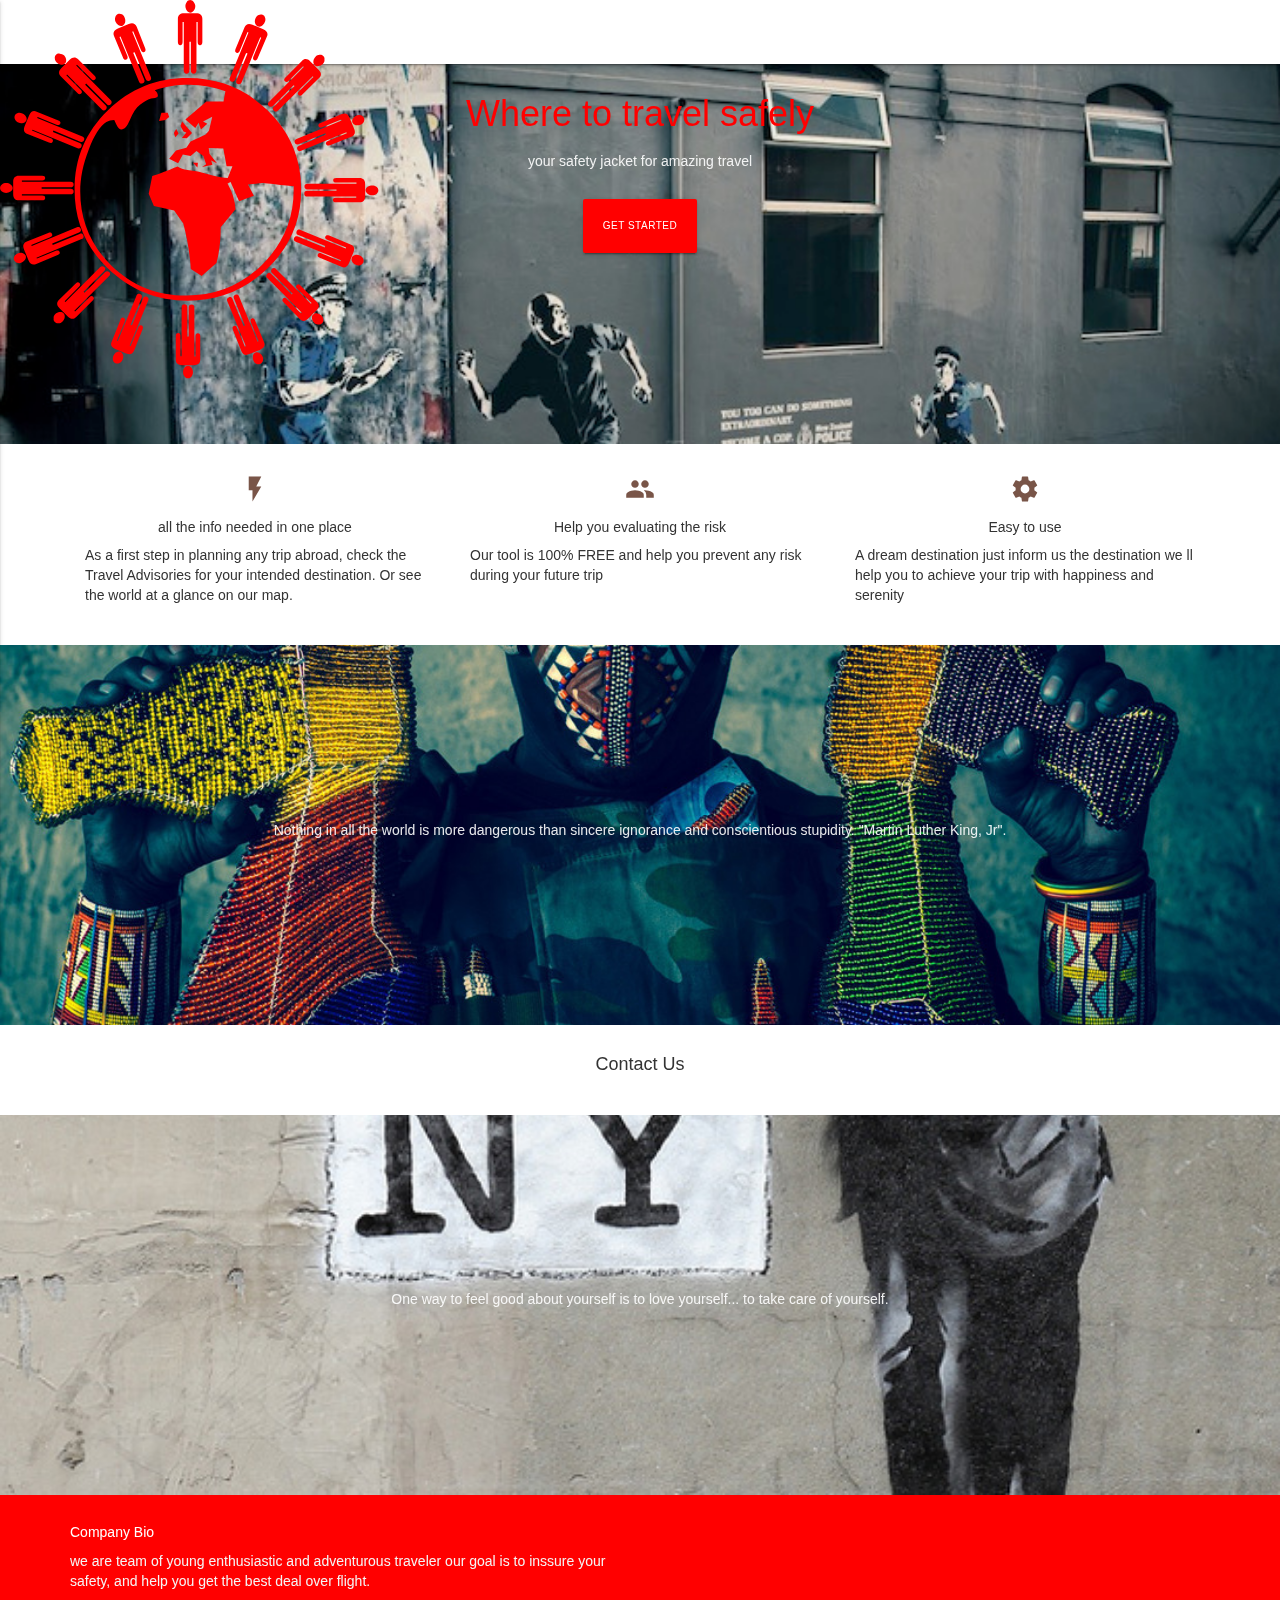
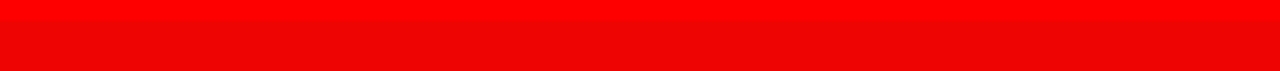
<file: 1rst_page/index.html>
<!DOCTYPE html>
<html lang="en">
<head>
  <meta http-equiv="Content-Type" content="text/html; charset=UTF-8"/>
  <meta name="viewport" content="width=device-width, initial-scale=1"/>
  <title>Crime</title>

  <!-- CSS  -->
  <link rel="stylesheet" type="text/css" href="earth_turning.css">
  <link href="https://fonts.googleapis.com/icon?family=Material+Icons" rel="stylesheet">
  <link href="css/materialize.css" type="text/css" rel="stylesheet" media="screen,projection"/>
  <link href="css/style.css" type="text/css" rel="stylesheet" media="screen,projection"/>

  <link rel="stylesheet" href="https://maxcdn.bootstrapcdn.com/bootstrap/3.3.7/css/bootstrap.min.css">

<!-- jQuery library -->
<script src="https://ajax.googleapis.com/ajax/libs/jquery/3.2.1/jquery.min.js"></script>

<!-- Latest compiled JavaScript -->
<script src="https://maxcdn.bootstrapcdn.com/bootstrap/3.3.7/js/bootstrap.min.js"></script>

</head>
<body>
<div class="container-earth">
<svg version="1.1" viewBox="0 0 170 170" class="svg-earth" preserveAspectRatio="xMinYMin meet">
<g>
<path class="svg-globe" d="M128,80.5c0,13.2-4.7,24.3-14.2,33.5s-20.8,13.8-34,13.8s-24.5-4.6-34-13.8S31.7,93.7,31.7,80.5s4.7-24.4,14.2-33.6 c9.4-9.2,20.7-13.7,33.9-13.7s24.5,4.6,33.9,13.7C123.3,56.2,128,67.4,128,80.5z M124.8,80.9v-1.7c-8.6-0.9-12.9-1.4-12.9-1.4 c-0.2,0-2.4,0.2-6.5,0.6l2.5,4.8l-6.3,2.3l-3.6-8.2L96.7,78c2.1,3.8,3.2,7.4,3.4,10.9c-2.1,2.5-4.2,5.1-6.3,7.7 c0,5.6-0.6,10.7-1.8,15.2l-6.3,5.5l-4.6-3c-0.4-6.4-1.5-12.8-3.2-19.3L74,89.5l-8.6-2l-2.2-5.2l1.5-7.5c2.5-0.7,6.1-2.1,10.8-4 c1.1,0.8,2.5,1.3,4.2,1.5c1.5,0.2,2.9,0.4,4.4,0.6c0,0,2.1,0.6,6.3,1.7c2.4,0.7,4.6,1,6.4,1.1l2-5h-2.5l-1.4-7.6l-6.2-0.2l0.4,2.5
l3.1,4l-2.5-1.2l0.6,1.8l-4.4,1l1.7-1.2l-1.2-3.5l-2.9-2.1L81,66.3l-3.3-0.6l-2,3.7l-3.8-1.9l2.9-3.5l4.4-1.2l1.8-2.7l6.4-2.9
l1.4-1.6l1.4-6l-3.9,2l1.8,1L85.4,55l-1-2.8l-1.4,2.2l-4.2-3.6l8.9-7.7h7.3l0.8-4.3C91,37,85.9,36,80.5,36
c-5.9,0-10.8,0.8-14.7,2.4c0.9,0.7,1.3,1.5,1.3,2.3c0,0.4-0.4,0.7-1.2,0.9c-0.6,0.1-1.1,0.2-1.7,0.3c-1.6,0.5-3.1,1.4-4.7,2.6
s-3.1,3.5-4.4,6.7C54,53.7,52.9,55,51.6,55c-0.8,0-1.5-0.7-2.1-2c-0.6-1.3-0.9-2-1-2c-1.2,0-2.3,0.3-3.3,0.9
c-2.7,1.8-5.2,5.7-7.5,11.7c-2.4,6.2-3.6,12.1-3.6,17.7c0,12.4,4.4,22.9,13.2,31.5s19.5,12.8,31.9,12.8s23.2-4.3,32.1-13
S124.8,93.3,124.8,80.9z M71.9,49.7L70.3,51l-2.7,0.4l1-3.5h2.7L71.9,49.7z M75.9,56.7l-1.4,1.6l-0.6-1.8l1-1.7L75.9,56.7z
M81.6,56.5l-2.2,2.3l-2.1-0.2l1.9-2.3l-1.2-0.4l-1.3-2.4l0.7-1.9L81.6,56.5z M84.1,69.2l-0.2,2l-1.9-2H84.1z"/>
</g>
<g>
<path class="svg-man-01" d="M86,17.9c0,0.9-0.3,1.3-1,1.3s-1-0.4-1-1.3V9.3h-0.5V30c0,0.9-0.4,1.3-1.2,1.3s-1.2-0.4-1.2-1.3V17.7h-0.6V30
c0,0.9-0.4,1.3-1.2,1.3s-1.2-0.4-1.2-1.3V9.3h-0.5v8.6c0,0.9-0.3,1.3-1,1.3c-0.7,0-1-0.4-1-1.3V8c0-1.6,0.9-2.4,2.7-2.4h5
C85.1,5.6,86,6.4,86,8V17.9z M83,2.6c0,0.7-0.2,1.4-0.6,1.9s-0.9,0.9-1.5,0.9c-0.6,0-1.1-0.3-1.5-0.9s-0.6-1.2-0.6-1.9
c0-0.7,0.2-1.3,0.6-1.8C79.7,0.3,80.2,0,80.8,0c0.6,0,1.1,0.3,1.5,0.8S83,1.9,83,2.6z"/>
</g>
<g>
<path class="svg-man-02" d="M109.5,24.8c-0.3,0.8-0.8,1.1-1.4,0.8c-0.6-0.3-0.7-0.8-0.4-1.6l3.3-8l-0.4-0.2l-7.9,19.2c-0.3,0.8-0.9,1-1.6,0.7
c-0.7-0.3-0.9-0.9-0.6-1.6l4.7-11.4l-0.6-0.2l-4.7,11.4c-0.3,0.8-0.9,1-1.6,0.7c-0.7-0.3-0.9-0.9-0.6-1.6l7.9-19.2l-0.4-0.2l-3.3,8
c-0.3,0.8-0.8,1.1-1.4,0.8c-0.6-0.3-0.7-0.8-0.4-1.6l3.8-9.1c0.6-1.5,1.7-1.9,3.4-1.2l4.6,1.9c1.6,0.7,2.2,1.8,1.5,3.2L109.5,24.8z
M112.5,9.5c-0.3,0.7-0.7,1.2-1.3,1.5c-0.6,0.4-1.2,0.4-1.7,0.2c-0.5-0.2-0.9-0.7-1.1-1.4c-0.2-0.7-0.1-1.4,0.2-2
c0.3-0.7,0.7-1.1,1.3-1.4c0.6-0.3,1.1-0.3,1.7-0.1c0.5,0.2,0.9,0.6,1.1,1.3S112.8,8.8,112.5,9.5z"/>
</g>
<g>
<path class="svg-man-03" d="M128.5,40.2c-0.6,0.6-1.1,0.7-1.6,0.2s-0.4-1,0.2-1.6l6.1-6.1l-0.3-0.3L118.2,47c-0.6,0.6-1.2,0.6-1.8,0.1
c-0.6-0.6-0.6-1.2,0.1-1.8l8.7-8.7l-0.4-0.4l-8.7,8.7c-0.6,0.6-1.2,0.6-1.8,0.1c-0.6-0.6-0.6-1.2,0.1-1.8l14.7-14.7l-0.3-0.3
l-6.1,6.1c-0.6,0.6-1.1,0.7-1.6,0.2s-0.4-1,0.2-1.6l7-7c1.1-1.1,2.3-1.1,3.6,0.2l3.5,3.5c1.3,1.3,1.3,2.5,0.2,3.6L128.5,40.2z
M137.2,27.2c-0.5,0.5-1.1,0.8-1.8,0.9c-0.7,0.1-1.3,0-1.7-0.5s-0.6-1-0.5-1.7c0.1-0.7,0.4-1.3,0.9-1.8c0.5-0.5,1.1-0.8,1.7-0.8
c0.6-0.1,1.2,0.1,1.6,0.5c0.4,0.4,0.6,0.9,0.5,1.6C138,26.1,137.7,26.7,137.2,27.2z"/>
</g>
<g>
<path class="svg-man-04" d="M140.2,61.7c-0.8,0.3-1.3,0.2-1.6-0.4c-0.3-0.6,0-1.1,0.8-1.4l8-3.3l-0.2-0.4l-19.2,7.9c-0.8,0.3-1.3,0.1-1.6-0.6
c-0.3-0.7-0.1-1.3,0.7-1.6l11.4-4.7l-0.2-0.6l-11.4,4.7c-0.8,0.3-1.3,0.1-1.6-0.6c-0.3-0.7-0.1-1.3,0.7-1.6l19.2-7.9l-0.2-0.4
l-8,3.3c-0.8,0.3-1.3,0.2-1.6-0.4s0-1.1,0.8-1.4l9.1-3.8c1.5-0.6,2.6-0.1,3.3,1.6l1.9,4.6c0.7,1.6,0.3,2.8-1.2,3.4L140.2,61.7z
M153.2,53c-0.7,0.3-1.3,0.3-2,0.2c-0.7-0.2-1.1-0.5-1.4-1.1c-0.2-0.5-0.2-1.1,0.2-1.7c0.4-0.6,0.9-1,1.5-1.3
c0.7-0.3,1.3-0.3,1.9-0.1c0.6,0.2,1,0.6,1.3,1.1c0.2,0.5,0.2,1.1-0.1,1.7C154.4,52.3,153.9,52.7,153.2,53z"/>
</g>
<g>
<path class="svg-man-05" d="M142.8,86c-0.9,0-1.3-0.3-1.3-1s0.4-1,1.3-1h8.6v-0.5h-20.8c-0.9,0-1.3-0.4-1.3-1.2s0.4-1.2,1.3-1.2H143v-0.6h-12.3
c-0.9,0-1.3-0.4-1.3-1.2s0.4-1.2,1.3-1.2h20.8v-0.5h-8.6c-0.9,0-1.3-0.3-1.3-1c0-0.7,0.4-1,1.3-1h9.9c1.6,0,2.4,0.9,2.4,2.7v5
c0,1.8-0.8,2.7-2.4,2.7H142.8z M158.2,83c-0.7,0-1.4-0.2-1.9-0.6s-0.9-0.9-0.9-1.5c0-0.6,0.3-1.1,0.9-1.5s1.2-0.6,1.9-0.6
c0.7,0,1.3,0.2,1.8,0.6c0.5,0.4,0.8,0.9,0.8,1.5c0,0.6-0.3,1.1-0.8,1.5S158.9,83,158.2,83z"/>
</g>
<g>
<path class="svg-man-06" d="M135.9,109.5c-0.8-0.3-1.1-0.8-0.8-1.4s0.8-0.7,1.6-0.4l8,3.3l0.2-0.4l-19.2-7.9c-0.8-0.3-1-0.9-0.7-1.6s0.9-0.9,1.6-0.6
l11.4,4.7l0.2-0.6l-11.4-4.7c-0.8-0.3-1-0.9-0.7-1.6c0.3-0.7,0.9-0.9,1.6-0.6l19.2,7.9l0.2-0.4l-8-3.3c-0.8-0.3-1.1-0.8-0.8-1.4
c0.3-0.6,0.8-0.7,1.6-0.4l9.1,3.8c1.5,0.6,1.9,1.7,1.2,3.4l-1.9,4.6c-0.7,1.6-1.8,2.2-3.2,1.5L135.9,109.5z M151.2,112.5
c-0.7-0.3-1.2-0.7-1.5-1.3c-0.4-0.6-0.4-1.2-0.2-1.7c0.2-0.5,0.7-0.9,1.4-1.1s1.4-0.1,2,0.2c0.7,0.3,1.1,0.7,1.4,1.3
c0.3,0.6,0.3,1.1,0.1,1.7c-0.2,0.5-0.6,0.9-1.3,1.1S151.9,112.8,151.2,112.5z"/>
</g>
<g>
<path class="svg-man-07" d="M120.5,128.5c-0.6-0.6-0.7-1.1-0.2-1.6s1-0.4,1.6,0.2l6.1,6.1l0.3-0.3l-14.7-14.7c-0.6-0.6-0.6-1.2-0.1-1.8
s1.2-0.6,1.8,0.1l8.7,8.7l0.4-0.4l-8.7-8.7c-0.6-0.6-0.6-1.2-0.1-1.8s1.2-0.6,1.8,0.1l14.7,14.7l0.3-0.3l-6.1-6.1
c-0.6-0.6-0.7-1.1-0.2-1.6s1-0.4,1.6,0.2l7,7c1.1,1.1,1.1,2.3-0.2,3.6l-3.5,3.5c-1.3,1.3-2.5,1.3-3.6,0.2L120.5,128.5z
M133.5,137.2c-0.5-0.5-0.8-1.1-0.9-1.8c-0.1-0.7,0-1.3,0.5-1.7c0.4-0.4,1-0.6,1.7-0.5c0.7,0.1,1.3,0.4,1.8,0.9
c0.5,0.5,0.8,1.1,0.8,1.7c0.1,0.6-0.1,1.2-0.5,1.6c-0.4,0.4-0.9,0.6-1.6,0.5C134.6,138,134,137.7,133.5,137.2z"/>
</g>
<g>
<path class="svg-man-08" d="M99,140.2c-0.3-0.8-0.2-1.3,0.4-1.6s1.1,0,1.4,0.8l3.3,8l0.4-0.2l-7.9-19.2c-0.3-0.8-0.1-1.3,0.6-1.6
c0.7-0.3,1.3-0.1,1.6,0.7l4.7,11.4l0.6-0.2l-4.7-11.4c-0.3-0.8-0.1-1.3,0.6-1.6c0.7-0.3,1.3-0.1,1.6,0.7l7.9,19.2l0.4-0.2l-3.3-8
c-0.3-0.8-0.2-1.3,0.4-1.6s1.1,0,1.4,0.8l3.8,9.1c0.6,1.5,0.1,2.6-1.6,3.3l-4.6,1.9c-1.6,0.7-2.8,0.3-3.4-1.2L99,140.2z
M107.7,153.2c-0.3-0.7-0.3-1.3-0.2-2s0.5-1.1,1.1-1.4c0.5-0.2,1.1-0.2,1.7,0.2c0.6,0.4,1,0.9,1.3,1.5c0.3,0.7,0.3,1.3,0.1,1.9
c-0.2,0.6-0.6,1-1.1,1.3c-0.5,0.2-1.1,0.2-1.7-0.1C108.4,154.4,108,153.9,107.7,153.2z"/>
</g>
<g>
<path class="svg-man-09" d="M74.7,142.8c0-0.9,0.3-1.3,1-1.3c0.7,0,1,0.4,1,1.3v8.6h0.5v-20.8c0-0.9,0.4-1.3,1.2-1.3s1.2,0.4,1.2,1.3V143h0.6v-12.3
c0-0.9,0.4-1.3,1.2-1.3s1.2,0.4,1.2,1.3v20.8h0.5v-8.6c0-0.9,0.3-1.3,1-1.3s1,0.4,1,1.3v9.9c0,1.6-0.9,2.4-2.7,2.4h-5
c-1.8,0-2.7-0.8-2.7-2.4V142.8z M77.8,158.2c0-0.7,0.2-1.4,0.6-1.9s0.9-0.9,1.5-0.9c0.6,0,1.1,0.3,1.5,0.9s0.6,1.2,0.6,1.9
c0,0.7-0.2,1.3-0.6,1.8c-0.4,0.5-0.9,0.8-1.5,0.8c-0.6,0-1.1-0.3-1.5-0.8S77.8,158.9,77.8,158.2z"/>
</g>
<g>
<path class="svg-man-10" d="M51.2,135.9c0.3-0.8,0.8-1.1,1.4-0.8c0.6,0.3,0.7,0.8,0.4,1.6l-3.3,8l0.4,0.2l7.9-19.2c0.3-0.8,0.9-1,1.6-0.7
s0.9,0.9,0.6,1.6l-4.7,11.4l0.6,0.2l4.7-11.4c0.3-0.8,0.9-1,1.6-0.7c0.7,0.3,0.9,0.9,0.6,1.6l-7.9,19.2l0.4,0.2l3.3-8
c0.3-0.8,0.8-1.1,1.4-0.8s0.7,0.8,0.4,1.6L57,149c-0.6,1.5-1.7,1.9-3.4,1.2l-4.6-1.9c-1.6-0.7-2.2-1.8-1.5-3.2L51.2,135.9z
M48.2,151.2c0.3-0.7,0.7-1.2,1.3-1.5c0.6-0.4,1.2-0.4,1.7-0.2c0.5,0.2,0.9,0.7,1.1,1.4c0.2,0.7,0.1,1.4-0.2,2
c-0.3,0.7-0.7,1.1-1.3,1.4c-0.6,0.3-1.1,0.3-1.7,0.1c-0.5-0.2-0.9-0.6-1.1-1.3C47.9,152.5,47.9,151.9,48.2,151.2z"/>
</g>
<g>
<path class="svg-man-11" d="M32.2,120.5c0.6-0.6,1.1-0.7,1.6-0.2s0.4,1-0.2,1.6l-6.1,6.1l0.3,0.3l14.7-14.7c0.6-0.6,1.2-0.6,1.8-0.1
c0.6,0.6,0.6,1.2-0.1,1.8l-8.7,8.7l0.4,0.4l8.7-8.7c0.6-0.6,1.2-0.6,1.8-0.1c0.6,0.6,0.6,1.2-0.1,1.8l-14.7,14.7l0.3,0.3l6.1-6.1
c0.6-0.6,1.1-0.7,1.6-0.2s0.4,1-0.2,1.6l-7,7c-1.1,1.1-2.3,1.1-3.6-0.2l-3.5-3.5c-1.3-1.3-1.3-2.5-0.2-3.6L32.2,120.5z M23.5,133.5
c0.5-0.5,1.1-0.8,1.8-0.9c0.7-0.1,1.3,0,1.7,0.5c0.4,0.4,0.6,1,0.5,1.7c-0.1,0.7-0.4,1.3-0.9,1.8c-0.5,0.5-1.1,0.8-1.7,0.8
c-0.6,0.1-1.2-0.1-1.6-0.5c-0.4-0.4-0.6-0.9-0.5-1.6C22.7,134.6,23,134,23.5,133.5z"/>
</g>
<g>
<path class="svg-man-12" d="M20.5,99c0.8-0.3,1.3-0.2,1.6,0.4c0.3,0.6,0,1.1-0.8,1.4l-8,3.3l0.2,0.4l19.2-7.9c0.8-0.3,1.3-0.1,1.6,0.6
c0.3,0.7,0.1,1.3-0.7,1.6l-11.4,4.7l0.2,0.6l11.4-4.7c0.8-0.3,1.3-0.1,1.6,0.6c0.3,0.7,0.1,1.3-0.7,1.6l-19.2,7.9l0.2,0.4l8-3.3
c0.8-0.3,1.3-0.2,1.6,0.4c0.3,0.6,0,1.1-0.8,1.4l-9.1,3.8c-1.5,0.6-2.6,0.1-3.3-1.6l-1.9-4.6c-0.7-1.6-0.3-2.8,1.2-3.4L20.5,99z
M7.5,107.7c0.7-0.3,1.3-0.3,2-0.2c0.7,0.2,1.1,0.5,1.4,1.1c0.2,0.5,0.2,1.1-0.2,1.7c-0.4,0.6-0.9,1-1.5,1.3
c-0.7,0.3-1.3,0.3-1.9,0.1s-1-0.6-1.3-1.1c-0.2-0.5-0.2-1.1,0.1-1.7C6.4,108.4,6.8,108,7.5,107.7z"/>
</g>
<g>
<path class="svg-man-13" d="M17.9,74.7c0.9,0,1.3,0.3,1.3,1c0,0.7-0.4,1-1.3,1H9.3v0.5H30c0.9,0,1.3,0.4,1.3,1.2s-0.4,1.2-1.3,1.2H17.7v0.6H30
c0.9,0,1.3,0.4,1.3,1.2s-0.4,1.2-1.3,1.2H9.3v0.5h8.6c0.9,0,1.3,0.3,1.3,1s-0.4,1-1.3,1H8c-1.6,0-2.4-0.9-2.4-2.7v-5
c0-1.8,0.8-2.7,2.4-2.7H17.9z M2.6,77.8c0.7,0,1.4,0.2,1.9,0.6s0.9,0.9,0.9,1.5c0,0.6-0.3,1.1-0.9,1.5S3.3,82,2.6,82
c-0.7,0-1.3-0.2-1.8-0.6C0.3,81,0,80.5,0,79.9c0-0.6,0.3-1.1,0.8-1.5S1.9,77.8,2.6,77.8z"/>
</g>
<g>
<path class="svg-man-14" d="M24.8,51.2c0.8,0.3,1.1,0.8,0.8,1.4c-0.3,0.6-0.8,0.7-1.6,0.4l-8-3.3l-0.2,0.4l19.2,7.9c0.8,0.3,1,0.9,0.7,1.6
c-0.3,0.7-0.9,0.9-1.6,0.6l-11.4-4.7l-0.2,0.6l11.4,4.7c0.8,0.3,1,0.9,0.7,1.6c-0.3,0.7-0.9,0.9-1.6,0.6l-19.2-7.9l-0.2,0.4l8,3.3
c0.8,0.3,1.1,0.8,0.8,1.4c-0.3,0.6-0.8,0.7-1.6,0.4L11.7,57c-1.5-0.6-1.9-1.7-1.2-3.4l1.9-4.6c0.7-1.6,1.8-2.2,3.2-1.5L24.8,51.2z
M9.5,48.2c0.7,0.3,1.2,0.7,1.5,1.3c0.4,0.6,0.4,1.2,0.2,1.7c-0.2,0.5-0.7,0.9-1.4,1.1c-0.7,0.2-1.4,0.1-2-0.2
c-0.7-0.3-1.1-0.7-1.4-1.3s-0.3-1.1-0.1-1.7c0.2-0.5,0.6-0.9,1.3-1.1C8.2,47.9,8.8,47.9,9.5,48.2z"/>
</g>
<g>
<path class="svg-man-15" d="M40.2,32.2c0.6,0.6,0.7,1.1,0.2,1.6s-1,0.4-1.6-0.2l-6.1-6.1l-0.3,0.3L47,42.5c0.6,0.6,0.6,1.2,0.1,1.8
c-0.6,0.6-1.2,0.6-1.8-0.1l-8.7-8.7L36.2,36l8.7,8.7c0.6,0.6,0.6,1.2,0.1,1.8c-0.6,0.6-1.2,0.6-1.8-0.1L28.5,31.7L28.2,32l6.1,6.1
c0.6,0.6,0.7,1.1,0.2,1.6s-1,0.4-1.6-0.2l-7-7c-1.1-1.1-1.1-2.3,0.2-3.6l3.5-3.5c1.3-1.3,2.5-1.3,3.6-0.2L40.2,32.2z M27.2,23.5
c0.5,0.5,0.8,1.1,0.9,1.8c0.1,0.7,0,1.3-0.5,1.7s-1,0.6-1.7,0.5c-0.7-0.1-1.3-0.4-1.8-0.9c-0.5-0.5-0.8-1.1-0.8-1.7
c-0.1-0.6,0.1-1.2,0.5-1.6c0.4-0.4,0.9-0.6,1.6-0.5S26.7,23,27.2,23.5z"/>
</g>
<g>
<path class="svg-man-16" d="M61.7,20.5c0.3,0.8,0.2,1.3-0.4,1.6c-0.6,0.3-1.1,0-1.4-0.8l-3.3-8l-0.4,0.2l7.9,19.2c0.3,0.8,0.1,1.3-0.6,1.6
c-0.7,0.3-1.3,0.1-1.6-0.7l-4.7-11.4l-0.6,0.2l4.7,11.4c0.3,0.8,0.1,1.3-0.6,1.6c-0.7,0.3-1.3,0.1-1.6-0.7l-7.9-19.2l-0.4,0.2
l3.3,8c0.3,0.8,0.2,1.3-0.4,1.6c-0.6,0.3-1.1,0-1.4-0.8l-3.8-9.1c-0.6-1.5-0.1-2.6,1.6-3.3l4.6-1.9c1.6-0.7,2.8-0.3,3.4,1.2
L61.7,20.5z M53,7.5c0.3,0.7,0.3,1.3,0.2,2c-0.2,0.7-0.5,1.1-1.1,1.4c-0.5,0.2-1.1,0.2-1.7-0.2c-0.6-0.4-1-0.9-1.3-1.5
c-0.3-0.7-0.3-1.3-0.1-1.9c0.2-0.6,0.6-1,1.1-1.3c0.5-0.2,1.1-0.2,1.7,0.1C52.3,6.4,52.7,6.8,53,7.5z"/>
</g>
</svg>
</div>
  <nav class="white" role="navigation">
    <div class="nav-wrapper container">
      <a id="logo-container" href="#" class="brand-logo"></a>
      <ul class="right hide-on-med-and-down">
        <li><a href="#"></a></li>
      </ul>

      <ul id="nav-mobile" class="side-nav">
        <li><a href="#">Navbar Link</a></li>
      </ul>
      <a href="#" data-activates="nav-mobile" class="button-collapse"><i class="material-icons">menu</i></a>
    </div>
  </nav>

  <div id="index-banner" class="parallax-container">
    <div class="section no-pad-bot">
      <div class="container">
        <br><br>
        <h1 class="header center teal-text text-lighten-2">Where to travel safely</h1>
        <div class="row center">
          <h5 class="header col s12 light">your safety jacket for amazing travel </h5>
        </div>
        <div class="row center">
          <a href="../TravelWarning.html" id="download-button" class="btn-large waves-effect waves-light teal lighten-1">Get Started</a>
        </div>
        <br><br>

      </div>
    </div>
    <div class="parallax"><img src="background1.jpg" alt="Unsplashed background img 1"></div>
  </div>


  <div class="container">
    <div class="section">

      <!--   Icon Section   -->
      <div class="row">
        <div class="col s12 m4">
          <div class="icon-block">
            <h2 class="center brown-text"><i class="material-icons">flash_on</i></h2>
            <h5 class="center">all the info needed in one place </h5>

            <p class="light">As a first step in planning any trip abroad, check the Travel Advisories for your intended destination. Or see the world at a glance on our  map.</p>
          </div>
        </div>

        <div class="col s12 m4">
          <div class="icon-block">
            <h2 class="center brown-text"><i class="material-icons">group</i></h2>
            <h5 class="center">Help you evaluating the risk</h5>

            <p class="light">Our tool is 100% FREE and help you prevent any risk during your future trip</p>
          </div>
        </div>

        <div class="col s12 m4">
          <div class="icon-block">
            <h2 class="center brown-text"><i class="material-icons">settings</i></h2>
            <h5 class="center">Easy to use</h5>

            <p class="light">A dream destination just inform us the destination we ll help you to achieve your trip with happiness and serenity</p>
          </div>
        </div>
      </div>

    </div>
  </div>


  <div class="parallax-container valign-wrapper">
    <div class="section no-pad-bot">
      <div class="container">
        <div class="row center">
          <h5 class="header col s12 light">Nothing in all the world is more dangerous than sincere ignorance and conscientious stupidity.
"Martin Luther King, Jr".
</h5>
        </div>
      </div>
    </div>
    <div class="parallax"><img src="background2.jpg" alt="Unsplashed background img 2"></div>
  </div>

  <div class="container">
    <div class="section">

      <div class="row">
        <div class="col s12 center">
          <h3><i class="mdi-content-send brown-text"></i></h3>
          <h4>Contact Us</h4>
          <p class="left-align light"></p>
        </div>
      </div>

    </div>
  </div>


  <div class="parallax-container valign-wrapper">
    <div class="section no-pad-bot">
      <div class="container">
        <div class="row center">
          <h5 class="header col s12 light">One way to feel good about yourself is to love yourself... to take care of yourself.
</h5>
        </div>
      </div>
    </div>
    <div class="parallax"><img src="background3.jpg" alt="Unsplashed background img 3"></div>
  </div>

  <footer class="page-footer teal">
    <div class="container">
      <div class="row">
        <div class="col l6 s12">
          <h5 class="white-text">Company Bio</h5>
          <p class="grey-text text-lighten-4">we are team of young enthusiastic and adventurous traveler our goal is to inssure your safety, and help you get the best deal over flight.</p>


        </div>
        <div class="col l3 s12">
          <h5 class="white-text"></h5>
          <ul>
            <li><a class="white-text" href="#!"></a></li>
            <li><a class="white-text" href="#!"></a></li>
            <li><a class="white-text" href="#!"></a></li>
            <li><a class="white-text" href="#!"></a></li>
          </ul>
        </div>
        <div class="col l3 s12">
          <h5 class="white-text"></h5>
          <ul>
            <li><a class="white-text" href="#!"></a></li>
            <li><a class="white-text" href="#!"></a></li>
            <li><a class="white-text" href="#!"></a></li>
            <li><a class="white-text" href="#!"></a></li>
          </ul>
        </div>
      </div>
    </div>
    <div class="footer-copyright">
      <div class="container">
     <a></a>
      </div>
    </div>
  </footer>


  <!--  Scripts-->
  <script src="https://code.jquery.com/jquery-2.1.1.min.js"></script>
  <script src="js/materialize.js"></script>
  <script src="js/init.js"></script>

  </body>
</html>
</file>
<file: 1rst_page/earth_turning.css>
body{
	background: white;
}
.container-earth{
	height:0;
	position: relative;
	width:0%;
	padding-top:0;
  text-align:center;
}
.svg-earth{
  width:400px;
  height:400px;
  fill:red;

-webkit-transform-origin: center center;
-moz-transform-origin: 50% 50%;
-o-transform-origin: center center;
-ms-transform-origin: center center;
transform-origin: 50% 50%;

-webkit-animation:spin 20s ease-in-out infinite;
-moz-animation:spin 20s ease-in-out infinite;
-o-animation:spin 20s ease-in-out infinite;
-ms-animation:spin 20s ease-in-out infinite;
animation:spin 20s ease-in-out infinite;
}
.svg-man-01,
.svg-man-02,
.svg-man-03,
.svg-man-04,
.svg-man-05,
.svg-man-06,
.svg-man-07,
.svg-man-08,
.svg-man-09,
.svg-man-10,
.svg-man-11,
.svg-man-12,
.svg-man-13,
.svg-man-14,
.svg-man-15,
.svg-man-16{
	-webkit-transform-origin: 50% bottom;
	-moz-transform-origin: 50% 50%;
	-o-transform-origin: 50% 50%;
	-ms-transform-origin: 50% 50%;
	transform-origin:50% bottom;

}

.svg-man-01{
	-webkit-animation:man-glow 5s ease-in-out alternate infinite 1s, big 5s infinite 1s;
	-moz-animation:man-glow 5s ease-in-out alternate infinite 1s, big 5s infinite 1s;
	-o-animation:man-glow 5s ease-in-out alternate infinite 1s, big 5s infinite 1s;
	-ms-animation:man-glow 5s ease-in-out alternate infinite 1s, big 5s infinite 1s;
	animation:man-glow 5s ease-in-out alternate infinite 1s, big 5s infinite 1s;
}
.svg-man-02{
	-webkit-animation:man-glow 5s ease-in-out alternate infinite 2s, big 5s infinite 2s;
	-moz-animation:man-glow 5s ease-in-out alternate infinite 2s, big 5s infinite 2s;
	-o-animation:man-glow 5s ease-in-out alternate infinite 2s, big 5s infinite 2s;
	-ms-animation:man-glow 5s ease-in-out alternate infinite 2s, big 5s infinite 2s;
	animation:man-glow 5s ease-in-out alternate infinite 2s, big 5s infinite 2s;
}
.svg-man-03{
	-webkit-animation:man-glow 5s ease-in-out alternate infinite 3s, big 5s infinite 3s;
	-moz-animation:man-glow 5s ease-in-out alternate infinite 3s, big 5s infinite 3s;
	-o-animation:man-glow 5s ease-in-out alternate infinite 3s, big 5s infinite 3s;
	-ms-animation:man-glow 5s ease-in-out alternate infinite 3s, big 5s infinite 3s;
	animation:man-glow 5s ease-in-out alternate infinite 3s, big 5s infinite 3s;
}
.svg-man-04{
	-webkit-animation:man-glow 5s ease-in-out alternate infinite 4s, big 5s infinite 4s;
	-moz-animation:man-glow 5s ease-in-out alternate infinite 4s, big 5s infinite 4s;
	-o-animation:man-glow 5s ease-in-out alternate infinite 4s, big 5s infinite 4s;
	-ms-animation:man-glow 5s ease-in-out alternate infinite 4s, big 5s infinite 4s;
	animation:man-glow 5s ease-in-out alternate infinite 4s, big 5s infinite 4s;
}
.svg-man-05{
	-webkit-animation:man-glow 5s ease-in-out alternate infinite 5s, big 5s infinite 5s;
	-moz-animation:man-glow 5s ease-in-out alternate infinite 5s, big 5s infinite 5s;
	-o-animation:man-glow 5s ease-in-out alternate infinite 5s, big 5s infinite 5s;
	-ms-animation:man-glow 5s ease-in-out alternate infinite 5s, big 5s infinite 5s;
	animation:man-glow 5s ease-in-out alternate infinite 5s, big 5s infinite 5s;
}
.svg-man-06{
	-webkit-animation:man-glow 5s ease-in-out alternate infinite 6s, big 5s infinite 6s;
	-moz-animation:man-glow 5s ease-in-out alternate infinite 6s, big 5s infinite 6s;
	-o-animation:man-glow 5s ease-in-out alternate infinite 6s, big 5s infinite 6s;
	-ms-animation:man-glow 5s ease-in-out alternate infinite 6s, big 5s infinite 6s;
	animation:man-glow 5s ease-in-out alternate infinite 6s, big 5s infinite 6s;
}
.svg-man-07{
	-webkit-animation:man-glow 5s ease-in-out alternate infinite 7s, big 5s infinite 7s;
	-moz-animation:man-glow 5s ease-in-out alternate infinite 7s, big 5s infinite 7s;
	-o-animation:man-glow 5s ease-in-out alternate infinite 7s, big 5s infinite 7s;
	-ms-animation:man-glow 5s ease-in-out alternate infinite 7s, big 5s infinite 7s;
	animation:man-glow 5s ease-in-out alternate infinite 7s, big 5s infinite 7s;
}
.svg-man-08{
	-webkit-animation:man-glow 5s ease-in-out alternate infinite 8s, big 5s infinite 8s;
	-moz-animation:man-glow 5s ease-in-out alternate infinite 8s, big 5s infinite 8s;
	-o-animation:man-glow 5s ease-in-out alternate infinite 8s, big 5s infinite 8s;
	-ms-animation:man-glow 5s ease-in-out alternate infinite 8s, big 5s infinite 8s;
	animation:man-glow 5s ease-in-out alternate infinite 8s, big 5s infinite 8s;
}
.svg-man-09{
	-webkit-animation:man-glow 5s ease-in-out alternate infinite 9s, big 5s infinite 9s;
	-moz-animation:man-glow 5s ease-in-out alternate infinite 9s, big 5s infinite 9s;
	-o-animation:man-glow 5s ease-in-out alternate infinite 9s, big 5s infinite 9s;
	-ms-animation:man-glow 5s ease-in-out alternate infinite 9s, big 5s infinite 9s;
	animation:man-glow 5s ease-in-out alternate infinite 9s, big 5s infinite 9s;
}
.svg-man-10{
	-webkit-animation:man-glow 5s ease-in-out alternate infinite 10s, big 5s infinite 10s;
	-moz-animation:man-glow 5s ease-in-out alternate infinite 10s, big 5s infinite 10s;
	-o-animation:man-glow 5s ease-in-out alternate infinite 10s, big 5s infinite 10s;
	-ms-animation:man-glow 5s ease-in-out alternate infinite 10s, big 5s infinite 10s;
	animation:man-glow 5s ease-in-out alternate infinite 10s, big 5s infinite 10s;
}
.svg-man-11{
	-webkit-animation:man-glow 5s ease-in-out alternate infinite 11s, big 5s infinite 11s;
	-moz-animation:man-glow 5s ease-in-out alternate infinite 11s, big 5s infinite 11s;
	-o-animation:man-glow 5s ease-in-out alternate infinite 11s, big 5s infinite 11s;
	-ms-animation:man-glow 5s ease-in-out alternate infinite 11s, big 5s infinite 11s;
	animation:man-glow 5s ease-in-out alternate infinite 11s, big 5s infinite 11s;
}
.svg-man-12{
	-webkit-animation:man-glow 5s ease-in-out alternate infinite 12s, big 5s infinite 12s;
	-moz-animation:man-glow 5s ease-in-out alternate infinite 12s, big 5s infinite 12s;
	-o-animation:man-glow 5s ease-in-out alternate infinite 12s, big 5s infinite 12s;
	-ms-animation:man-glow 5s ease-in-out alternate infinite 12s, big 5s infinite 12s;
	animation:man-glow 5s ease-in-out alternate infinite 12s, big 5s infinite 12s;
}
.svg-man-13{
	-webkit-animation:man-glow 5s ease-in-out alternate infinite 13s, big 5s infinite 13s;
	-moz-animation:man-glow 5s ease-in-out alternate infinite 13s, big 5s infinite 13s;
	-o-animation:man-glow 5s ease-in-out alternate infinite 13s, big 5s infinite 13s;
	-ms-animation:man-glow 5s ease-in-out alternate infinite 13s, big 5s infinite 13s;
	animation:man-glow 5s ease-in-out alternate infinite 13s, big 5s infinite 13s;
}
.svg-man-14{
	-webkit-animation:man-glow 5s ease-in-out alternate infinite 14s, big 5s infinite 14s;
	-moz-animation:man-glow 5s ease-in-out alternate infinite 14s, big 5s infinite 14s;
	-o-animation:man-glow 5s ease-in-out alternate infinite 14s, big 5s infinite 14s;
	-ms-animation:man-glow 5s ease-in-out alternate infinite 14s, big 5s infinite 14s;
	animation:man-glow 5s ease-in-out alternate infinite 14s, big 5s infinite 14s;
}
.svg-man-15{
	-webkit-animation:man-glow 5s ease-in-out alternate infinite 15s, big 5s infinite 15s;
	-moz-animation:man-glow 5s ease-in-out alternate infinite 15s, big 5s infinite 15s;
	-o-animation:man-glow 5s ease-in-out alternate infinite 15s, big 5s infinite 15s;
	-ms-animation:man-glow 5s ease-in-out alternate infinite 15s, big 5s infinite 15s;
	animation:man-glow 5s ease-in-out alternate infinite 15s, big 5s infinite 15s;
}
.svg-man-16{
	-webkit-animation:man-glow 5s ease-in-out alternate infinite 16s, big 5s infinite 16s;
	-moz-animation:man-glow 5s ease-in-out alternate infinite 16s, big 5s infinite 16s;
	-o-animation:man-glow 5s ease-in-out alternate infinite 16s, big 5s infinite 16s;
	-ms-animation:man-glow 5s ease-in-out alternate infinite 16s, big 5s infinite 16s;
	animation:man-glow 5s ease-in-out alternate infinite 16s, big 5s infinite 16s;
}
@-webkit-keyframes man-glow{
	0%{fill: #1abc9c;}
	50%{fill: #16a085;}
	100%{fill: #1abc9c;}
}
@-moz-keyframes man-glow{
	0%{fill: #1abc9c;}
	50%{fill: #16a085;}
	100%{fill: #1abc9c;}
}
@-o-keyframes man-glow{
	0%{fill: #1abc9c;}
	50%{fill: #16a085;}
	100%{fill: #1abc9c;}
}
@-ms-keyframes man-glow{
	0%{fill: #1abc9c;}
	50%{fill: #16a085;}
	100%{fill: #1abc9c;}
}
@keyframes man-glow {
	0%{fill: #1abc9c;}
	50%{fill: #16a085;}
	100%{fill: #1abc9c;}
}
@-webkit-keyframes big{
	0% {
		-webkit-transform: scale(0);
	}
	50%{
		-webkit-transform: scale(1);
	}
	100% {
		-webkit-transform: scale(0);
	}
}
@-moz-keyframes big{
	0% {
		-moz-transform: scale(0);
	}
	50%{
		-moz-transform: scale(1);
	}
	100% {
		-moz-transform: scale(0);
	}
}
@-o-keyframes big{
	0% {
		-o-transform: scale(0);
	}
	50%{
		-o-transform: scale(1);
	}
	100% {
		-o-transform: scale(0);
	}
}
@-ms-keyframes big{
	0% {
		-ms-transform: scale(0);
	}
	50%{
		-ms-transform: scale(1);
	}
	100% {
		-ms-transform: scale(0);
	}
}
@keyframes big{
	0% {
		transform: scale(0);
	}
	50%{
		transform: scale(1);
	}
	100% {
		transform: scale(0);
	}
}
@-webkit-keyframes spin{
	100% {
		-webkit-transform: rotate(360deg);
	}
}
@-moz-keyframes spin{
	100% {
		-moz-transform: rotate(360deg);
	}
}
@-o-keyframes spin{
	100% {
		-o-transform: rotate(360deg);
	}
}
@-ms-keyframes spin{
	100% {
		-ms-transform: rotate(360deg);
	}
}
@keyframes spin{
	100% {
		transform: rotate(360deg);
	}
}
</file>
<file: 1rst_page/css/style.css>
/* Custom Stylesheet */
/**
 * Use this file to override Materialize files so you can update
 * the core Materialize files in the future
 *
 * Made By MaterializeCSS.com
 */

nav ul a,
nav .brand-logo {
  color: #444;
}

p {
  line-height: 2rem;
}

.button-collapse {
  color: #26a69a;
}

.parallax-container {
  min-height: 380px;
  line-height: 0;
  height: auto;
  color: rgba(255,255,255,.9);
}
  .parallax-container .section {
    width: 100%;
  }

@media only screen and (max-width : 992px) {
  .parallax-container .section {
    position: absolute;
    top: 40%;
  }
  #index-banner .section {
    top: 10%;
  }
}

@media only screen and (max-width : 600px) {
  #index-banner .section {
    top: 0;
  }
}

.icon-block {
  padding: 0 15px;
}
.icon-block .material-icons {
  font-size: inherit;
}

footer.page-footer {
  margin: 0;
}
</file>
